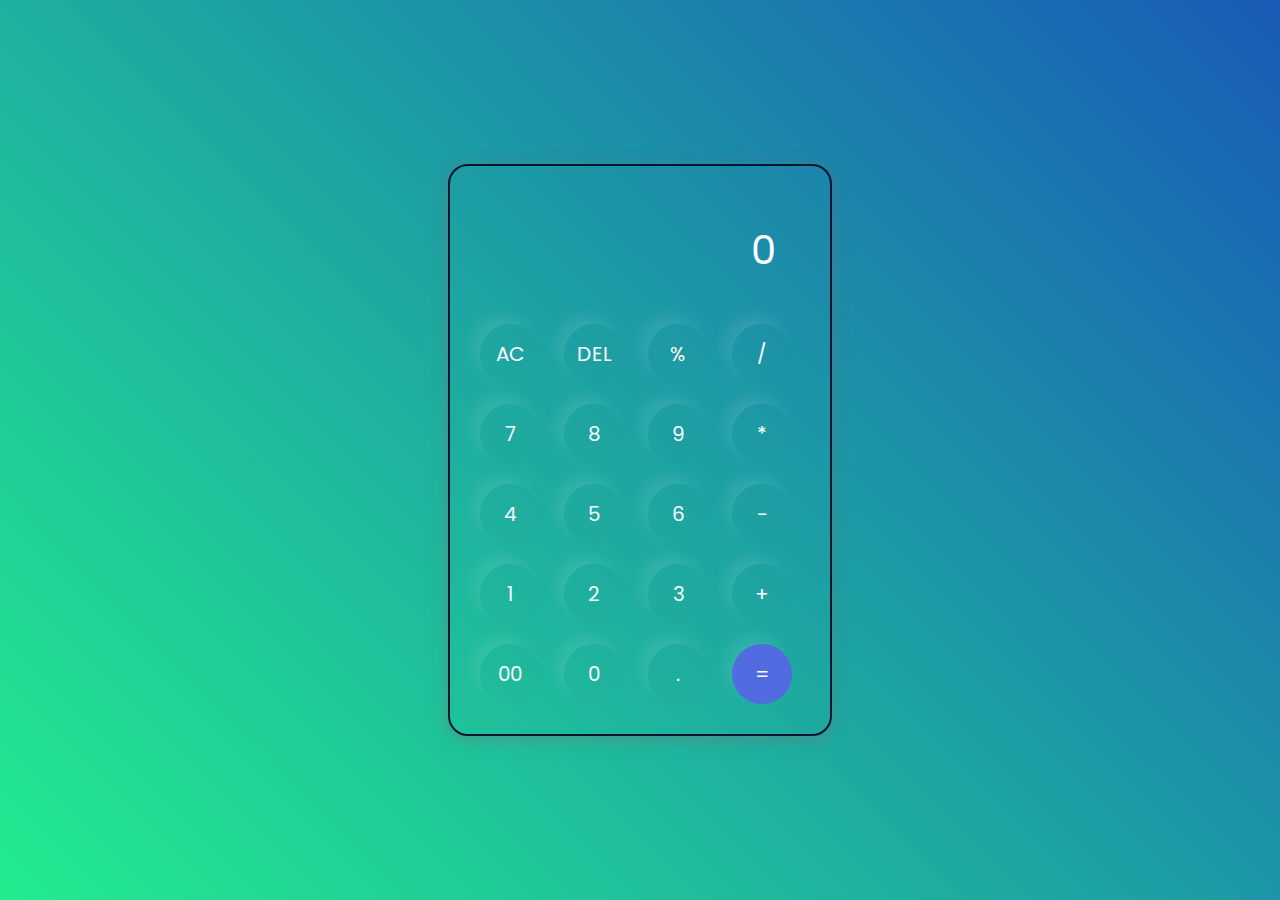
<file: task3/index.html>
<!DOCTYPE html>
<html lang="en">
  <head>
    <meta charset="UTF-8" />
    <link rel="stylesheet" href="style.css" />
    <title>MyCalculator</title>
  </head>
  <body>
    <div class="container">
      <div class="calculator">
        <input type="text" id="inputBox" placeholder="0" />
        <div>
          <button class="button operator">AC</button>
          <button class="button operator">DEL</button>
          <button class="button operator">%</button>
          <button class="button operator">/</button>
        </div>
        <div>
          <button class="button">7</button>
          <button class="button">8</button>
          <button class="button">9</button>
          <button class="button operator">*</button>
        </div>
        <div>
          <button class="button">4</button>
          <button class="button">5</button>
          <button class="button">6</button>
          <button class="button operator">-</button>
        </div>
        <div>
          <button class="button">1</button>
          <button class="button">2</button>
          <button class="button">3</button>
          <button class="button operator">+</button>
        </div>

        <div>
          <button class="button">00</button>
          <button class="button">0</button>
          <button class="button">.</button>
          <button class="button equalBtn">=</button>
        </div>
      </div>
    </div>

    <script src="script.js"></script>
  </body>
</html>
</file>
<file: task3/style.css>
@import url('https://fonts.googleapis.com/css2?family=Poppins:wght@500&display=swap');

*{
    margin: 0;
    padding: 0;
    box-sizing: border-box;
    font-family: 'Poppins', sans-serif;
}

body{
    width: 100%;
    height: 100vh;
    display: flex;
    justify-content: center;
    align-items: center;
    background: linear-gradient(45deg, #21ec8e, #195bb7);
}

.calculator{
    border: 2px solid #09162f;
    padding: 20px;
    border-radius: 20px;
    background: transparent;
    box-shadow: 0px 3px 15px rgba(113, 115, 119, 0.5);

}

input{
    width: 320px;
    border: none;
    padding: 24px;
    margin: 10px;
    background: transparent;
    box-shadow: 0px 3px 15px rgbs(84, 84, 84, 0.1);
    font-size: 40px;
    text-align: right;
    cursor: pointer;
    color: #ffffff;
}

input::placeholder{
    color: #ffffff;
}

button{
    border: none;
    width: 60px;
    height: 60px;
    margin: 10px;
    border-radius: 50%;
    background: #863e3e03;
    color: #FAFAFA;
    font-size: 20px;
    box-shadow: -8px -8px 15px rgba(255, 255, 255, 0.1);
    cursor: pointer;
}

.equalBtn{
    background-color: #516be1;
}
.plusBtn{
    background-color: #516be1;
}
.operator{
    color: #ffffff;
}
</file>
